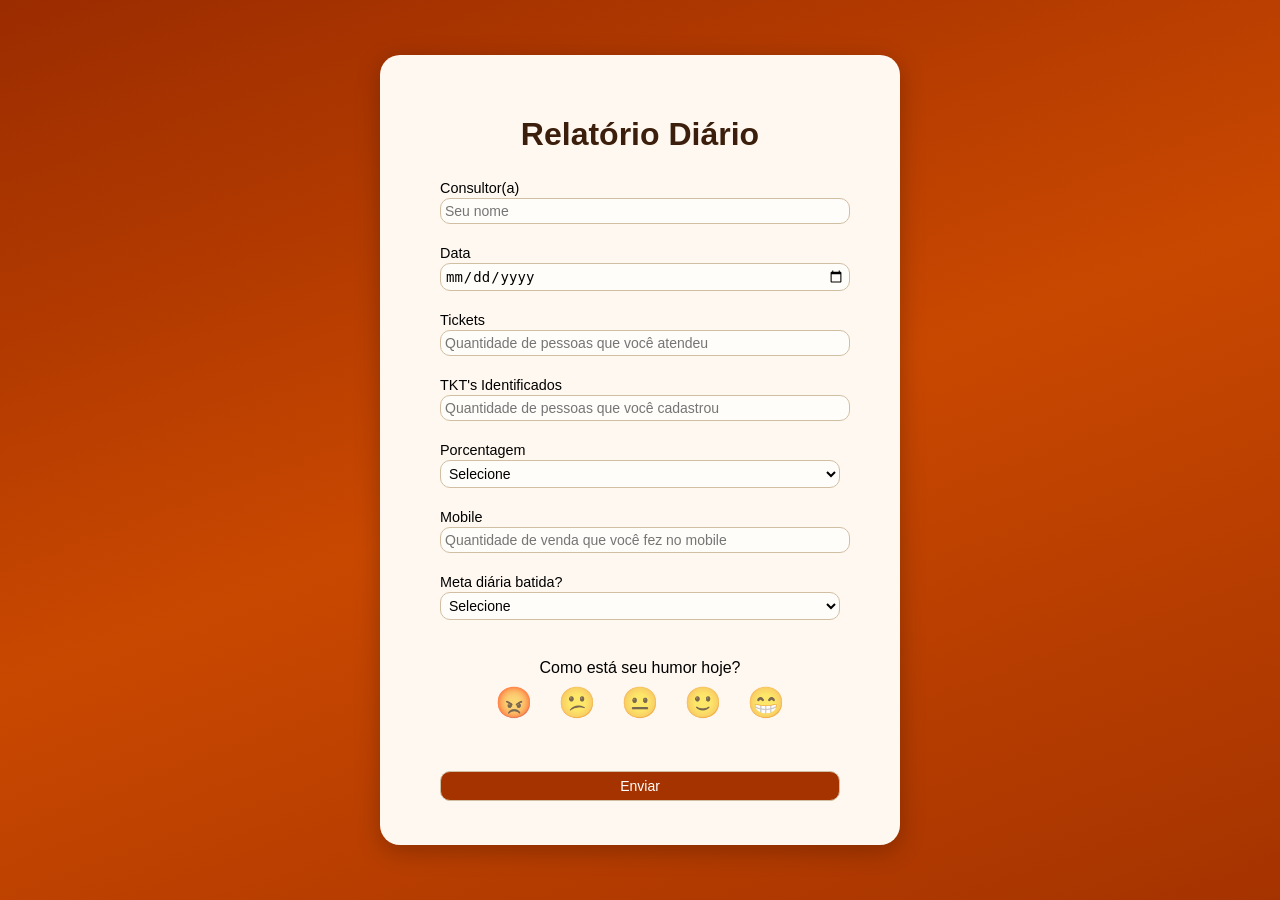
<file: index.html>
<!DOCTYPE html>
<html lang="en">
<head>
    <meta charset="UTF-8">
    <meta name="viewport" content="width=device-width, initial-scale=1.0">
    <title>Relatório Diário</title>

        <link rel="stylesheet" href="CSS/style.css">

</head>
<body>
<div class="card">
    <h1>Relatório Diário</h1>
          <form method="post" action="https://api.sheetmonkey.io/form/2KCCvy36f37fkgHenCVykE">
    <form class="form-grid">
      <div>
        <label for="consultor">Consultor(a)</label>
        <input type="text" id="consultor" name="Consultor(a)" placeholder="Seu nome" required>
      </div>

      <div>
        <label for="data">Data</label>
        <input type="date" id="data" name="Data" required>
      </div>

      <div>
        <label for="tickets">Tickets</label>
        <input type="number" id="tickets" name="Tickets" placeholder="Quantidade de pessoas que você atendeu" required>
      </div>

      <div>
        <label for="tkt">TKT's Identificados</label>
        <input type="number" id="tkt" name="Identificados" placeholder="Quantidade de pessoas que você cadastrou" required>
      </div>

      <div>
        <label for="porcentagem">Porcentagem</label>
        <select id="porcentagem" name="Porcentagem" required>
          <option value="">Selecione</option>
          <option>5%</option>
          <option>10%</option>
          <option>15%</option>
          <option>20%</option>
          <option>25%</option>
          <option>30%</option>
          <option>35%</option>
          <option>40%</option>
          <option>45%</option>
          <option>50%</option>
          <option>55%</option>
          <option>60%</option>
          <option>65%</option>
          <option>70%</option>
          <option>75%</option>
          <option>80%</option>
          <option>85%</option>
          <option>90%</option>
          <option>95%</option>
          <option>100%</option>
        </select>
      </div>

      <div>
        <label for="mobile">Mobile</label>
        <input type="text" id="mobile" name="Mobile" placeholder="Quantidade de venda que você fez no mobile" required>
      </div>

      <div>
        <label for="meta">Meta diária batida?</label>
        <select id="meta" name="Atingiu?" required>
          <option value="">Selecione</option>
          <option>Sim</option>
          <option>Não</option>
        </select>
      </div>

      <!-- Emojis de Humor -->
      <div class="humor-container">
        <span class="humor-label">Como está seu humor hoje?</span>
        <div class="emojis" id="emojis">
          <span class="emoji" data-msg="Parece um dia difícil, mas calma, não é o fim do mundo. 😔">😡</span>
          <span class="emoji" data-msg="Não está dos melhores, mas sei que vai melhorar! 😕">😕</span>
          <span class="emoji" data-msg="Tudo sob controle, eu acho! 😐">😐</span>
          <span class="emoji" data-msg="Bom humor, que felicidade! 🙂">🙂</span>
          <span class="emoji" data-msg="Excelente! Continue espalhando boas vibrações, todos precisamos! 😁">😁</span>
        </div>
        <span id="humor-msg"></span>
      </div>

      <button type="submit">Enviar</button>
    </form>
    </form>
  </div>


      <script src="js/script.js" defer></script>      
</body>
</html>
</file>
<file: CSS/style.css>
body {
  margin: 0;
  font-family: 'Poppins', sans-serif;
  background: linear-gradient(160deg, #9b2c00, #c94800, #a53300);
  display: flex;
  justify-content: center;
  align-items: center;
  min-height: 100vh;
}

.container {
  width: 100%;
  display: flex;
  justify-content: center;
  align-items: center;
}

.card {
  background-color: #fff8f0;
  border-radius: 20px;
  padding: 40px 60px;
  box-shadow: 0 6px 25px rgba(0, 0, 0, 0.25);
  text-align: center;
  width: 400px;
  margin: 10px;
}

h1 {
  margin-bottom: 25px;
  color: #3b1f0c;
}

    label {
      display: block;
      text-align: left;
      margin-top: 2px;
      margin-bottom: 2px;
      font-weight: 500;
      font-size: 0.9rem;
    }

    input, select {
      width: 100%;
      padding: 5px;
      border: 1px solid #d4a574;
      border-radius: 8px;
      outline: none;
      font-size: 0.9rem;
      background-color: #fffdf9;
    }

form {
  display: flex;
  flex-direction: column;
  gap: 15px;
}

input, select, button {
  padding: 4px;
  border: 1px solid #d1bfa3;
  border-radius: 10px;
  font-size: 14px;
  margin-bottom: 4px;
}

button {
  background-color: #a53300;
  color: white;
  cursor: pointer;
  transition: 0.3s ease;
  margin-top: 35px;
  padding: 6px;
}

button:hover {
  background-color: #752300;
  transform: scale(1.05)
}

/* Emojis */
.humor-container {
  grid-column: span 2;
  text-align: center;
  margin-top: 20px;
}

.humor-label {
  font-weight: 500;
  margin-bottom: 8px;
  display: block;
}

.emojis {
  display: flex;
  justify-content: center;
  gap: 25px;
  font-size: 1.9rem;
  cursor: pointer;
}

.emoji {
  transition: transform 0.2s;
  opacity: 0.7;
}

.emoji:hover {
  transform: scale(1.2);
  opacity: 1;
}

.emoji.selected {
  transform: scale(1.3);
  opacity: 1;
  text-shadow: 0 0 10px rgba(255, 174, 0, 0.7);
}

/* ---------- MENSAGEM DE HUMOR ---------- */
#humor-msg {
  margin-top: 12px;
  font-size: 0.95rem;
  color: #5a2e0d;
  font-weight: 500;
  min-height: 22px;
  transition: opacity 0.3s ease;
}

@media (max-width: 768px) {
  .form-grid {
    grid-template-columns: 1fr;
  }
  button {
    grid-column: 1;
  }
  .humor-container {
    grid-column: 1;
  }
}
</file>
